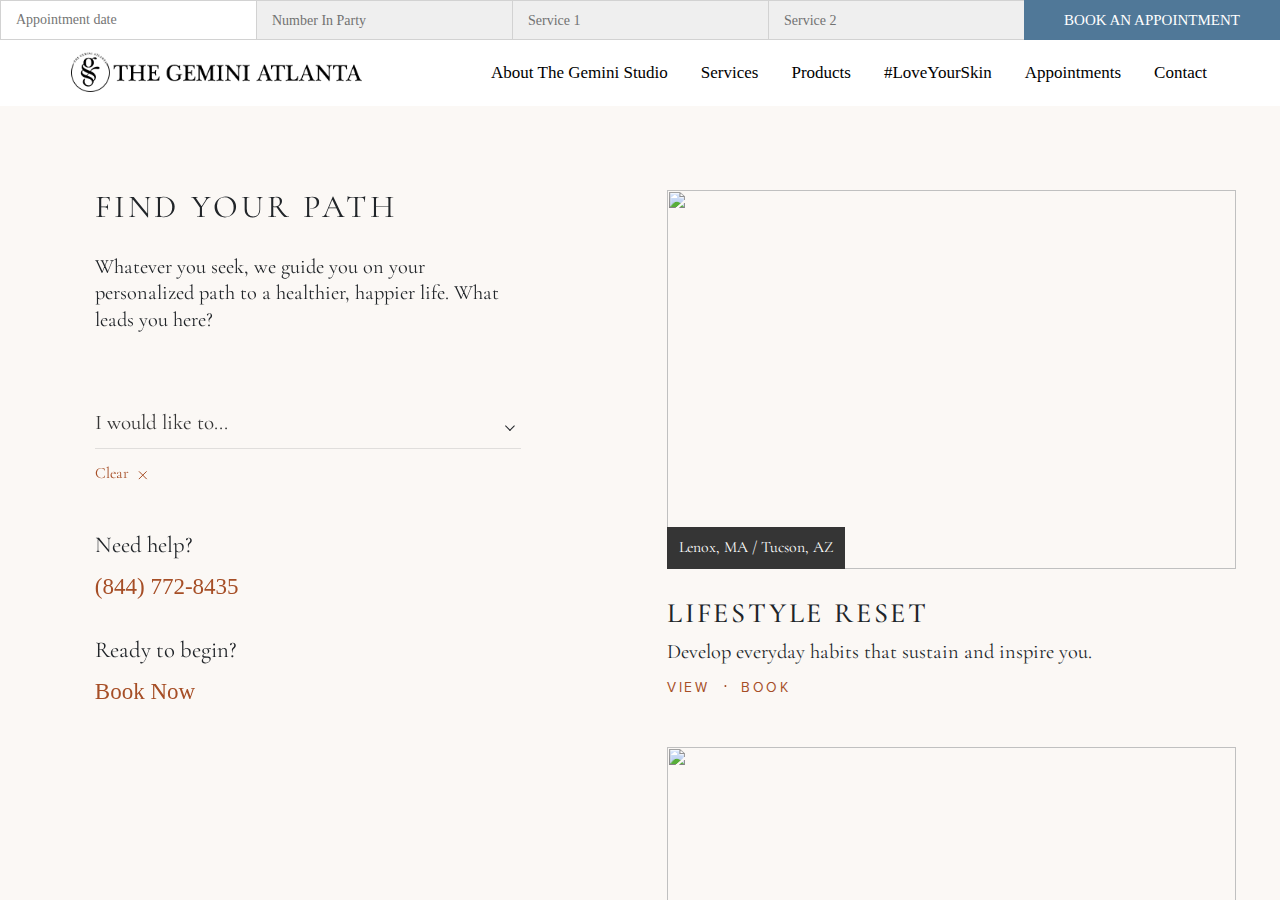
<file: page-three.html>
<!DOCTYPE html>
<html lang="en">
    <head>
        <!-- meta tags -->
        <meta charset="utf-8">
        <meta name="viewport" content="width=device-width, initial-scale=1, shrink-to-fit=no">
      
        <!-- Plugin CSS -->
        <link rel="stylesheet" href="assets/plugin/aos-master/aos.css">
        <link rel="stylesheet" href="assets/plugin/slider/slick.css">
        <link rel="stylesheet" href="assets/plugin/datepicker/datepicker.css">
      
        <!-- CSS links -->
        <link rel="stylesheet" href="css/bootstrap.css">
        <link rel="stylesheet" href="css/style.css">
        <link rel="stylesheet" href="css/media.css">
    <!-- ===============Page one style================ -->
        <link rel="stylesheet" href="./css/page-three.css">
      
        <title>The Gemini Studio</title>
      </head>

<body class="page-three">
  <div class="cursor">
    <div class="cursor-circle"></div>
  </div>
    <!-- ===============Header================ -->
<div class="header">
    <!-- top head start -->
    <section class="top_header d-xl-block d-none" id="toTop">
      <div class="container-fluid">
        <div class="row">
          <div class="col-md-12 m-0 p-0">
            <div class="top_header_wrapper">
              <form action="#" class="">
                <ul class="">
                  <!-- list item start-->
                  <li>
                    <div class="input_wrapper add-icon">
                      <i class="far fa-calendar-alt"></i>
                      <input type="text" placeholder="Appointment date" data-toggle="datepicker">
                    </div>
  
                  </li>
                  <!-- list item end-->
                  <!-- list item start-->
                  <li>
                    <div class="input_wrapper add-icon">
                      <i class="fas fa-users"></i>
                      <select name="party number" id="party_number">
                        <option value="Number In Party">Number In Party</option>
                        <option value="1">1</option>
                        <option value="2">2</option>
                        <option value="3">3</option>
                      </select>
                    </div>
                  </li>
                  <!-- list item end-->
                  <!-- list item start-->
                  <li>
                    <div class="input_wrapper add-icon">
                      <i class="fas fa-gift"></i>
                      <select name="Service 1" id="service_1">
                        <option value="Service 1">Service 1</option>
                        <option value="Signature Facial">Signature Facial</option>
                        <option value="Microdermabracion Facial">Microdermabracion Facial</option>
                        <option value="Dermaplanning Facial">Dermaplanning Facial</option>
                      </select>
                    </div>
                  </li>
                  <!-- list item end-->
                  <!-- list item start-->
                  <li>
                    <div class="input_wrapper add-icon">
                      <i class="fas fa-gift"></i>
                      <select name="Service 2 add-icon" id="service_2">
                        <option value="Service 2">Service 2</option>
                        <option value="Signature Facial">Signature Facial</option>
                        <option value="Microdermabracion Facial">Microdermabracion Facial</option>
                        <option value="Dermaplanning Facial">Dermaplanning Facial</option>
                      </select>
                    </div>
                  </li>
                  <!-- list item end-->
                  <li>
                    <button type="button">BOOK AN APPOINTMENT</button>
                  </li>
                </ul>
              </form>
            </div>
          </div>
        </div>
      </div>
    </section>
    <!-- top head end -->
    <!-- header section start -->
    <header id="toTop">
      <div class="header_container_width">
        <!-- navbar start -->
        <nav class="navbar navbar-expand-xl navbar-light">
          <a class="navbar-brand" href="index.html"><img src="image/logo-regular-new.png" class="img-fluid"
              alt="logo"></a>
  
          <button class="navbar-toggler toggler_custom" type="button" data-toggle="collapse" data-target="#navbarCustom"
            aria-controls="navbarCustom" aria-expanded="false" aria-label="Toggle navigation">
            <span class="navbar-toggler-icon"></span>
          </button>
          <div class="collapse navbar-collapse menu" id="navbarCustom">
            <ul class="navbar-nav ml-auto">
              <!-- mega start -->
              <li class="nav-item dropdown menu_area ">
                <a class="nav-link href=" #" id="mega_one" data-toggle="dropdown" aria-haspopup="true"
                  aria-expanded="false">
                  About The Gemini Studio
                </a>
                <div class="dropdown-menu slide-down mega_area" aria-labelledby="mega_one">
                  <div class="dd-inner">
                    <div class="row">
                      <!-- single item start -->
                      <div class="col-md-6 col-lg-3">
                        <div class="about_wrapper">
                          <h4>About The Studio</h4>
                          <hr>
                          <p>
                            Welcome to The Gemini Atlanta, an exceptional space where beauty and health are held to the
                            highest standard. We specialize in result-oriented, and customized skin care procedures that
                            promote peak epidermal health. Our premium spa service is tailored to meet the specific,
                            personal concerns of our clients. Our goal is to bring you a glowing smile when you see your
                            reflection in the mirror.</p>
                          <a href="#" class="mega_custom_button">EARN ABOUT GEMINI</a>
                        </div>
                      </div>
                      <!-- single item end -->
                      <!-- single item start -->
                      <div class="col-md-6 col-lg-3">
                        <div class="promotion_wrapper">
                          <img src="image/mega1.jpg" class="img-fluid" alt="">
                          <h4><a href="#">Promotions</a></h4>
                          <span> <a href="#">Learn About Our Promotions →</a></span>
                        </div>
                      </div>
                      <!-- single item end -->
                      <!-- single item start -->
                      <div class="col-md-6 col-lg-3">
                        <div class="promotion_wrapper">
                          <img src="image/mega2.jpg" class="img-fluid" alt="">
                          <h4><a href="#">Events</a></h4>
                          <span> <a href="#">Let Us Celebrate With You →</a></span>
                        </div>
                      </div>
                      <!-- single item end -->
                      <!-- single item start -->
                      <div class="col-md-6 col-lg-3">
                        <div class="promotion_wrapper">
                          <img src="image/mega3.jpg" class="img-fluid" alt="">
                          <h4><a href="#">Testimoials</a></h4>
                          <span><a href="#">Read About The Gemini Experience →</a></span>
                        </div>
                      </div>
                      <!-- single item end -->
                    </div>
                  </div>
                </div>
              </li>
              <!-- mega end -->
              <!-- mega start -->
              <li class="nav-item dropdown menu_area ">
                <a class="nav-link" href="#" id="mega_one" data-toggle="dropdown" aria-haspopup="true"
                  aria-expanded="false">
                  Services
                </a>
                <div class="dropdown-menu slide-down mega_area" data-aos="fade-down" aria-labelledby="mega_one">
                  <div class="dd-inner">
                    <div class="row">
                      <!-- single item start -->
                      <div class="col-md-6 col-lg-3">
                        <div class="about_wrapper">
                          <h4>Services</h4>
                          <hr>
                          <p>
                            At the Gemini Atlanta, we have a wealth of exceptional services available for you. It is our
                            mission to provide you the most indulgent, soothing, and revitalizing escape in the safest, most
                            environmentally responsible way while supporting the growth of a vibrant community spirit. Enjoy
                            the Gemini Experience today and see what our magnificent touch can do for you.</p>
                          <a href="#" class="mega_custom_button">OUR SERVICES</a>
                        </div>
                      </div>
                      <!-- single item end -->
                      <!-- single item start -->
                      <div class="col-md-6 col-lg-3">
                        <div class="promotion_wrapper">
                          <img src="image/mega_service1.jpg" class="img-fluid" alt="">
                          <h4><a href="#">Our Experience</a></h4>
                          <span><a href="#">Portfolio →</a></span>
                        </div>
                      </div>
                      <!-- single item end -->
                      <!-- single item start -->
                      <div class="col-md-6 col-lg-3">
                        <div class="promotion_wrapper">
                          <img src="image/mega_service2.jpg" class="img-fluid" alt="">
                          <h4><a href="#">Treatments</a></h4>
                          <span>
                            <a href="#">Get Your Body Right →</a>
                          </span>
                        </div>
                      </div>
                      <!-- single item end -->
                      <!-- single item start -->
                      <div class="col-md-6 col-lg-3">
                        <div class="promotion_wrapper">
                          <img src="image/mega_service3.jpg" class="img-fluid" alt="">
                          <h4><a href="#">Our Process</a></h4>
                          <span><a href="#">The Gemini Atlanta Experience →</a></span>
                        </div>
                      </div>
                      <!-- single item end -->
                    </div>
                  </div>
                </div>
              </li>
              <!-- mega end -->
              <li class="nav-item">
                <a class="nav-link" href="#">Products</a>
              </li>
              <li class="nav-item">
                <a class="nav-link" href="#">#LoveYourSkin</a>
              </li>
              <li class="nav-item dropdown">
                <a class="nav-link" href="#" id="navbarDropdown" role="button" data-toggle="dropdown" aria-haspopup="true"
                  aria-expanded="false">
                  Appointments
                </a>
                <div class="dropdown-menu dropdown-menu-end slide-down mega_area_2" aria-labelledby="navbarDropdown">
                  <div class="dd-inner">
                    <a class="dropdown-item" href="#">Schedule Soiree</a>
                    <a class="dropdown-item" href="#">Book Now</a>
                  </div>
                </div>
              </li>
              <li class="nav-item">
                <a class="nav-link" href="#contact">Contact</a>
              </li>
            </ul>
            <!-- ======= Site-Header-Top-bar ========= -->
            <div class="top_header d-xl-none d-block mt-3">
              <div class="mx-2">
                <div class="row">
                  <div class="col-12 m-0 p-0">
                    <div class="top_header_wrapper top_thader_mobile_wrap">
                      <form action="#">
                        <ul>
                          <li class="top-mobile-li">
                            <div class="input_wrapper add-icon">
                              <i class="far fa-calendar-alt"></i>
                              <input type="text" placeholder="Appointment date" data-toggle="datepicker">
                            </div>
                          </li>
                        </ul>
                      </form>
                    </div>
                  </div>
                  <div class="col-12 m-0 p-0">
                    <div class="top_header_wrapper top_thader_mobile_wrap">
                      <form action="#">
                        <ul>
                          <li class="top-mobile-li">
                            <div class="input_wrapper add-icon">
                              <i class="fas fa-users"></i>
                              <select name="party number" id="party_number">
                                <option value="Number In Party">Number In Party</option>
                                <option value="1">1</option>
                                <option value="2">2</option>
                                <option value="3">3</option>
                              </select>
                            </div>
                          </li>
                        </ul>
                      </form>
                    </div>
                  </div>
                  <div class="col-6 m-0 p-0">
                    <div class="top_header_wrapper top_thader_mobile_wrap">
                      <form action="#">
                        <ul>
                          <li class="top-mobile-li">
                            <div class="input_wrapper add-icon">
                              <i class="fas fa-gift"></i>
                              <select name="Service 1" id="service_1">
                                <option value="Service 1">Service 1</option>
                                <option value="Signature Facial">Signature Facial</option>
                                <option value="Microdermabracion Facial">Microdermabracion Facial</option>
                                <option value="Dermaplanning Facial">Dermaplanning Facial</option>
                              </select>
                            </div>
                          </li>
                        </ul>
                      </form>
                    </div>
                  </div>
                  <div class="col-6 m-0 p-0">
                    <div class="top_header_wrapper top_thader_mobile_wrap">
                      <form action="#" class="">
                        <ul class="">
                          <li class="top-mobile-li">
                            <div class="input_wrapper add-icon">
                              <i class="fas fa-gift"></i>
                              <select name="Service 2 add-icon" id="service_2">
                                <option value="Service 2">Service 2</option>
                                <option value="Signature Facial">Signature Facial</option>
                                <option value="Microdermabracion Facial">Microdermabracion Facial</option>
                                <option value="Dermaplanning Facial">Dermaplanning Facial</option>
                              </select>
                            </div>
                          </li>
                        </ul>
                      </form>
                    </div>
                  </div>
                  <div class="col-12 m-0 p-0">
                    <div class="top_header_wrapper top_thader_mobile_wrap">
                      <form action="#" class="">
                        <ul class="">
                          <li class="top-mobile-li">
                            <button type="button">BOOK AN APPOINTMENT</button>
                          </li>
                        </ul>
                      </form>
                    </div>
                  </div>
                </div>
              </div>
            </div>
          </div>
        </nav>
        <!-- navbar end -->
      </div>
    </header>
</div>
  <!-- header section end -->
    <!-- ====xxx===========Header=============xxx=== -->

    <div class="book-find-path-modal" id="bfpm">
      <div class="bfpm-scrollable">
         <div class="book-find-path-inner-finding">
            <div class="bfpm-inner">
               <div class="sec-content-container bfpm-wrapper">

                <div  class="bfpm-sidebar">
                  <div  class="bfpm-page-title-container">
                     <h1  class="bfpm-page-title" >Find Your Path</h1>
                  </div>
                  <p class="bfpm-introduction" >Whatever you seek, we guide you on your personalized path to a healthier, happier life. What leads you here?</p>
                  <div  class="bfpm-controls">
                     <div class="bfpm-input-half" name="intents" >
                        <label>
                           <div class="bfpm-label-text">I would like to...</div>
                        </label>
                        <div dir="auto" class="bfpm-select-unsearchable">
                           <div id="vs1__combobox"class="vs-dropdown-toggle">
                              <div class="vs-selected-options"> 
                                <input readonly="readonly" aria-autocomplete="list" aria-labelledby="vs1__combobox" aria-controls="vs1__listbox" type="search" autocomplete="off" class="vs-search">
                              </div>
                              <div class="vs-actions">
                                 <button type="button" title="Clear Selected" aria-label="Clear Selected" class="vs__clear" style="display: none;">
                                    <svg xmlns="http://www.w3.org/2000/svg" width="10" height="10">
                                       <path d="M6.895455 5l2.842897-2.842898c.348864-.348863.348864-.914488 0-1.263636L9.106534.261648c-.348864-.348864-.914489-.348864-1.263636 0L5 3.104545 2.157102.261648c-.348863-.348864-.914488-.348864-1.263636 0L.261648.893466c-.348864.348864-.348864.914489 0 1.263636L3.104545 5 .261648 7.842898c-.348864.348863-.348864.914488 0 1.263636l.631818.631818c.348864.348864.914773.348864 1.263636 0L5 6.895455l2.842898 2.842897c.348863.348864.914772.348864 1.263636 0l.631818-.631818c.348864-.348864.348864-.914489 0-1.263636L6.895455 5z"></path>
                                    </svg>
                                 </button>
                                 <svg xmlns="http://www.w3.org/2000/svg" viewBox="0 0 10 10" fill="none" role="presentation" class="caret-icon vs__open-indicator">
                                    <rect xmlns="http://www.w3.org/2000/svg" width="7" height="1" transform="matrix(0.707107 0.707106 -0.707107 0.707106 0.708008 4.24219)" fill="currentColor"></rect>
                                    <rect xmlns="http://www.w3.org/2000/svg" width="7" height="1" transform="matrix(-0.707107 0.707106 -0.707107 -0.707106 9.90039 4.94922)" fill="currentColor"></rect>
                                 </svg>
                              </div>
                           </div>
                           <ul id="vs1__listbox" role="listbox" style="display: none; visibility: hidden;"></ul>
                        </div>
                        <button class="bfpm-select-clear disabled">
                           Clear
                           <svg xmlns="http://www.w3.org/2000/svg" viewBox="0 0 10 9" fill="none">
                              <path xmlns="http://www.w3.org/2000/svg" d="M0.94244 0.834564L8.72061 8.61274M0.832031 8.61021L8.61021 0.832031" stroke="currentColor"></path>
                           </svg>
                        </button>
                     </div>
                  </div>
                  <div  class="bfpm-booking-help-sidebar">
                     <div  class="bfpm-help-block">
                        <p class="bfpm-paragraph" >Need help?</p>
                        <span class="bfpm-help-link-container" >
                          <a href="tel:+1-844-772-8435" class="bfpm-help-link" data-original-href="tel:8444179315" data-original-text="Call 844-417-9315  (opens in new window) ">(844) 772-8435</a>
                        </span>
                     </div>
                     <div class="bfpm-book-block">
                        <p class="bfpm-paragraph" >Ready to begin?</p>
                        <span class="bfpm-help-link-container" >
                           <a href="/integrative-wellness-approach/?bookFind=booking" class="bfpm-help-link">
                              Book Now
                           </a>
                        </span>
                     </div>
                  </div>
               </div>

               <div class="bfpm-active-step">
                  <div class="bfpm-pathways-list">
                    <div class="pathways-list-item">
                      <a href="/stay/lifestyle-reset/" class="pathways-list-item-img">
                         <div  class="pathways-list-item-img-container" style="padding-top: 66.6667%;">
                            <img sizes="628px" srcset="https://assets.canyonranch.com/system/uploads/fae/image/asset/2231/xl_LifestyleReset_Tile.jpg">
                         </div>
                         <div class="overlay">Lenox, MA / Tucson, AZ</div>
                      </a>
                      <div class="pathways-list-item-copy">
                         <h2 class="pathways-list-item-title">Lifestyle Reset</h2>
                         <p class="pathways-list-item-description">Develop everyday habits that sustain and inspire you.</p>
                         <div class="pathways-list-item-actions">
                            <span class="pathways-list-item-link-wrap view">
                               <a href="/stay/lifestyle-reset/" class="pathways-list-item-link">
                                  View 
                               </a>
                            </span>
                            <div class="separator">·</div>
                            <span class="pathways-list-item-link-wrap book">
                               <a href="/integrative-wellness-approach/?bookFind=booking&amp;pathway=lifestyle-reset&amp;location=null" class="pathways-list-item-link">
                                  Book 
                               </a>
                            </span>
                         </div>
                      </div>
                   </div>
                   <div class="pathways-list-item">
                    <a href="/stay/lifestyle-reset/" class="pathways-list-item-img">
                       <div  class="pathways-list-item-img-container" style="padding-top: 66.6667%;">
                          <img sizes="628px" srcset="https://assets.canyonranch.com/system/uploads/fae/image/asset/2941/xl_OptimalHealth_Tile.jpg">
                       </div>
                       <div class="overlay">Tucson, AZ / Lenox, MA</div>
                    </a>
                    <div class="pathways-list-item-copy">
                       <h2 class="pathways-list-item-title">Optimal Health Exploration</h2>
                       <p class="pathways-list-item-description">Integrative experts guide your peak health and performance.</p>
                       <div class="pathways-list-item-actions">
                          <span class="pathways-list-item-link-wrap view">
                             <a href="/stay/lifestyle-reset/" class="pathways-list-item-link">
                                View 
                             </a>
                          </span>
                          <div class="separator">·</div>
                          <span class="pathways-list-item-link-wrap book">
                             <a href="/integrative-wellness-approach/?bookFind=booking&amp;pathway=lifestyle-reset&amp;location=null" class="pathways-list-item-link">
                                Book 
                             </a>
                          </span>
                       </div>
                    </div>
                    </div>
                    <div class="pathways-list-item">
                      <a href="/stay/lifestyle-reset/" class="pathways-list-item-img">
                        <div  class="pathways-list-item-img-container" style="padding-top: 66.6667%;">
                            <img sizes="628px" srcset="https://assets.canyonranch.com/system/uploads/fae/image/asset/8333/xl_FocusWeeks_Tile.jpg">
                        </div>
                      </a>
                      <div class="pathways-list-item-copy">
                        <h2 class="pathways-list-item-title">The Life Enhancement Center®</h2>
                        <p class="pathways-list-item-description">Develop everyday habits that sustain and inspire you.</p>
                        <div class="pathways-list-item-actions">
                            <span class="pathways-list-item-link-wrap view">
                              <a href="/stay/lifestyle-reset/" class="pathways-list-item-link">
                                  View 
                              </a>
                            </span>
                        </div>
                      </div>
                    </div>
                    <div class="pathways-list-item">
                      <a href="/stay/lifestyle-reset/" class="pathways-list-item-img">
                        <div  class="pathways-list-item-img-container" style="padding-top: 66.6667%;">
                            <img sizes="628px" srcset="https://assets.canyonranch.com/system/uploads/fae/image/asset/2960/xl_LiveYourHealthyWeight_Tile.jpg">
                        </div>
                        <div class="overlay">Lenox, MA / Tucson, AZ</div>
                      </a>
                      <div class="pathways-list-item-copy">
                        <h2 class="pathways-list-item-title">Live Your Healthy Weight</h2>
                        <p class="pathways-list-item-description">A personalized, expert-led approach to weight management.</p>
                        <div class="pathways-list-item-actions">
                            <span class="pathways-list-item-link-wrap view">
                              <a href="/stay/lifestyle-reset/" class="pathways-list-item-link">
                                  View 
                              </a>
                            </span>
                            <div class="separator">·</div>
                            <span class="pathways-list-item-link-wrap book">
                              <a href="/integrative-wellness-approach/?bookFind=booking&amp;pathway=lifestyle-reset&amp;location=null" class="pathways-list-item-link">
                                  Book 
                              </a>
                            </span>
                        </div>
                      </div>
                    </div>
                    <div class="pathways-list-item">
                      <a href="/stay/lifestyle-reset/" class="pathways-list-item-img">
                        <div  class="pathways-list-item-img-container" style="padding-top: 66.6667%;">
                            <img sizes="628px" srcset="https://assets.canyonranch.com/system/uploads/fae/image/asset/3003/xl_PersonalDiscovery_Tile.jpg">
                        </div>
                        <div class="overlay">Lenox, MA / Tucson, AZ / Woodside, CA</div>
                      </a>
                      <div class="pathways-list-item-copy">
                        <h2 class="pathways-list-item-title">Personal Discovery</h2>
                        <p class="pathways-list-item-description">Shape your journey with a program planned for you, by you.</p>
                        <div class="pathways-list-item-actions">
                            <span class="pathways-list-item-link-wrap view">
                              <a href="/stay/lifestyle-reset/" class="pathways-list-item-link">
                                  View 
                              </a>
                            </span>
                            <div class="separator">·</div>
                            <span class="pathways-list-item-link-wrap book">
                              <a href="/integrative-wellness-approach/?bookFind=booking&amp;pathway=lifestyle-reset&amp;location=null" class="pathways-list-item-link">
                                  Book 
                              </a>
                            </span>
                        </div>
                      </div>
                    </div>
                    <div class="pathways-list-item">
                      <a href="/stay/lifestyle-reset/" class="pathways-list-item-img">
                        <div  class="pathways-list-item-img-container" style="padding-top: 66.6667%;">
                            <img sizes="628px" srcset="https://assets.canyonranch.com/system/uploads/fae/image/asset/3010/xl_JustBeHerePath_Tile.jpg">
                        </div>
                        <div class="overlay">Lenox, MA / Tucson, AZ / Woodside, CA</div>
                      </a>
                      <div class="pathways-list-item-copy">
                        <h2 class="pathways-list-item-title">Just Be Here</h2>
                        <p class="pathways-list-item-description">Go with your own flow with a spontaneous, self-guided stay.</p>
                        <div class="pathways-list-item-actions">
                            <span class="pathways-list-item-link-wrap view">
                              <a href="/stay/lifestyle-reset/" class="pathways-list-item-link">
                                  View 
                              </a>
                            </span>
                            <div class="separator">·</div>
                            <span class="pathways-list-item-link-wrap book">
                              <a href="/integrative-wellness-approach/?bookFind=booking&amp;pathway=lifestyle-reset&amp;location=null" class="pathways-list-item-link">
                                  Book 
                              </a>
                            </span>
                        </div>
                      </div>
                    </div>
                    <div class="pathways-list-item">
                      <a href="/stay/lifestyle-reset/" class="pathways-list-item-img">
                         <div  class="pathways-list-item-img-container" style="padding-top: 66.6667%;">
                            <img sizes="628px" srcset="https://assets.canyonranch.com/system/uploads/fae/image/asset/2991/xl_OutdoorEscape_Tile.jpg">
                         </div>
                         <div class="overlay">Tucson, AZ / Lenox, MA</div>
                      </a>
                      <div class="pathways-list-item-copy">
                         <h2 class="pathways-list-item-title">Lifestyle Reset</h2>
                         <p class="pathways-list-item-description">Tap into nature’s inspiring beauty and restorative power.</p>
                         <div class="pathways-list-item-actions">
                            <span class="pathways-list-item-link-wrap view">
                               <a href="/stay/lifestyle-reset/" class="pathways-list-item-link">
                                  View 
                               </a>
                            </span>
                            <div class="separator">·</div>
                            <span class="pathways-list-item-link-wrap book">
                               <a href="/integrative-wellness-approach/?bookFind=booking&amp;pathway=lifestyle-reset&amp;location=null" class="pathways-list-item-link">
                                  Book 
                               </a>
                            </span>
                         </div>
                      </div>
                   </div>
                   <div class="pathways-list-item">
                    <a href="/stay/lifestyle-reset/" class="pathways-list-item-img">
                       <div  class="pathways-list-item-img-container" style="padding-top: 66.6667%;">
                          <img sizes="628px" srcset="https://assets.canyonranch.com/system/uploads/fae/image/asset/2984/xl_TransitionPurposefully_Tile.jpg">
                       </div>
                       <div class="overlay">Lenox, MA / Tucson, AZ</div>
                    </a>
                    <div class="pathways-list-item-copy">
                       <h2 class="pathways-list-item-title">Transition Purposefully</h2>
                       <p class="pathways-list-item-description">Launch into your future with new perspective from change.</p>
                       <div class="pathways-list-item-actions">
                          <span class="pathways-list-item-link-wrap view">
                             <a href="/stay/lifestyle-reset/" class="pathways-list-item-link">
                                View 
                             </a>
                          </span>
                          <div class="separator">·</div>
                          <span class="pathways-list-item-link-wrap book">
                             <a href="/integrative-wellness-approach/?bookFind=booking&amp;pathway=lifestyle-reset&amp;location=null" class="pathways-list-item-link">
                                Book 
                             </a>
                          </span>
                       </div>
                    </div>
                    </div>
                    <div class="pathways-list-item">
                      <a href="/stay/lifestyle-reset/" class="pathways-list-item-img">
                        <div  class="pathways-list-item-img-container" style="padding-top: 66.6667%;">
                            <img sizes="628px" srcset="https://assets.canyonranch.com/system/uploads/fae/image/asset/2977/xl_ReconnectWithJoy_Tile.jpg">
                        </div>
                        <div class="overlay">Tucson, AZ / Lenox, MA</div>
                      </a>
                      <div class="pathways-list-item-copy">
                        <h2 class="pathways-list-item-title">Reconnect with Joy</h2>
                        <p class="pathways-list-item-description">Strengthen resilience and leave burnout or loss behind.</p>
                        <div class="pathways-list-item-actions">
                            <span class="pathways-list-item-link-wrap view">
                              <a href="/stay/lifestyle-reset/" class="pathways-list-item-link">
                                  View 
                              </a>
                            </span>
                            <div class="separator">·</div>
                            <span class="pathways-list-item-link-wrap book">
                              <a href="/integrative-wellness-approach/?bookFind=booking&amp;pathway=lifestyle-reset&amp;location=null" class="pathways-list-item-link">
                                  Book 
                              </a>
                            </span>
                        </div>
                      </div>
                    </div>
                    <div class="pathways-list-item">
                      <a href="/stay/lifestyle-reset/" class="pathways-list-item-img">
                        <div  class="pathways-list-item-img-container" style="padding-top: 66.6667%;">
                            <img sizes="628px" srcset="https://assets.canyonranch.com/system/uploads/fae/image/asset/5871/xl_Tucson_DayPass.jpg">
                        </div>
                      </a>
                      <div class="pathways-list-item-copy">
                        <h2 class="pathways-list-item-title">Tucson Day Pass</h2>
                        <div class="pathways-list-item-actions">
                            <span class="pathways-list-item-link-wrap view">
                              <a href="/stay/lifestyle-reset/" class="pathways-list-item-link">
                                  View 
                              </a>
                            </span>
                        </div>
                      </div>
                    </div>
                    <div class="pathways-list-item">
                      <a href="/stay/lifestyle-reset/" class="pathways-list-item-img">
                        <div  class="pathways-list-item-img-container" style="padding-top: 66.6667%;">
                            <img sizes="628px" srcset="https://assets.canyonranch.com/system/uploads/fae/image/asset/5941/xl_LasVegas_Tile.jpg">
                        </div>
                      </a>
                      <div class="pathways-list-item-copy">
                        <h2 class="pathways-list-item-title">Las Vegas Spa Day</h2>
                        <div class="pathways-list-item-actions">
                            <span class="pathways-list-item-link-wrap view">
                              <a href="/stay/lifestyle-reset/" class="pathways-list-item-link">
                                  View 
                              </a>
                            </span>
                        </div>
                      </div>
                    </div>
               

                  </div>

                </div>

              </div>
            </div>
         </div>
      </div>
    </div>



        <!-- ===============Jquery================ -->
  <!-- jQuery first, then Popper.js, then Bootstrap JS -->
  <script src="js/jquery-3.5.1.min.js"></script>
  <script src="js/bootstrap.min.js"></script>

  <!-- Plugin -->
  <script src="assets/plugin/aos-master/aos.js"></script>
  <script src="assets/plugin/slider/slick.min.js"></script>
  <script src="assets/plugin/datepicker/datepicker.js"></script>
  <script src="js/script.js"></script>
  <!-- Jquery Initialization -->
  <script src="./js/page-three.js"></script>

</body>

</html>
</file>
<file: assets/plugin/datepicker/datepicker.css>
/*!
 * Datepicker v1.0.10
 * https://fengyuanchen.github.io/datepicker
 *
 * Copyright 2014-present Chen Fengyuan
 * Released under the MIT license
 *
 * Date: 2020-09-29T14:46:09.037Z
 */

.datepicker-container {
  background-color: #fff;
  direction: ltr;
  font-size: 12px;
  left: 0;
  line-height: 30px;
  position: fixed;
  -webkit-tap-highlight-color: transparent;
  top: 0;
  -ms-touch-action: none;
  touch-action: none;
  -webkit-touch-callout: none;
  -webkit-user-select: none;
  -moz-user-select: none;
  -ms-user-select: none;
  user-select: none;
  width: 250px;
  z-index: -1;
}

.datepicker-container::before,
.datepicker-container::after {
  border: 5px solid transparent;
  content: " ";
  display: block;
  height: 0;
  position: absolute;
  width: 0;
}

.datepicker-dropdown {
  border: 1px solid #ccc;
  /* -webkit-box-shadow: 0 3px 6px #ccc; */
  box-shadow: 0 3px 6px #ccc;
  -webkit-box-sizing: content-box;
  box-sizing: content-box;
  position: absolute;
  z-index: 1;
}

.datepicker-inline {
  position: static;
}

.datepicker-top-left,
.datepicker-top-right {
  border-top-color: #39f;
  margin-left: 20px;
}

.datepicker-top-left::before,
.datepicker-top-left::after,
.datepicker-top-right::before,
.datepicker-top-right::after {
  border-top: 0;
  left: 10px;
  top: -5px;
}

.datepicker-top-left::before,
.datepicker-top-right::before {
  border-bottom-color: #39f;
}

.datepicker-top-left::after,
.datepicker-top-right::after {
  border-bottom-color: #fff;
  top: -4px;
}

.datepicker-bottom-left,
.datepicker-bottom-right {
  border-bottom-color: #39f;
}

.datepicker-bottom-left::before,
.datepicker-bottom-left::after,
.datepicker-bottom-right::before,
.datepicker-bottom-right::after {
  border-bottom: 0;
  bottom: -5px;
  left: 10px;
}

.datepicker-bottom-left::before,
.datepicker-bottom-right::before {
  border-top-color: #39f;
}

.datepicker-bottom-left::after,
.datepicker-bottom-right::after {
  border-top-color: #fff;
  bottom: -4px;
}

.datepicker-top-right::before,
.datepicker-top-right::after,
.datepicker-bottom-right::before,
.datepicker-bottom-right::after {
  left: auto;
  right: 10px;
}

.datepicker-panel > ul {
  margin: 0;
  padding: 0;
  width: 102%;
}

.datepicker-panel > ul::before,
.datepicker-panel > ul::after {
  content: " ";
  display: table;
}

.datepicker-panel > ul::after {
  clear: both;
}

.datepicker-panel > ul > li {
  background-color: #fff;
  cursor: pointer;
  float: left;
  height: 30px;
  list-style: none;
  margin: 0;
  padding: 0;
  text-align: center;
  width: 30px;
}

.datepicker-panel > ul > li:hover {
  background-color: rgb(229, 242, 255);
}

.datepicker-panel > ul > li.muted,
.datepicker-panel > ul > li.muted:hover {
  color: #999;
}

.datepicker-panel > ul > li.highlighted {
  background-color: rgb(229, 242, 255);
}

.datepicker-panel > ul > li.highlighted:hover {
  background-color: rgb(204, 229, 255);
}

.datepicker-panel > ul > li.picked,
.datepicker-panel > ul > li.picked:hover {
  color: #39f;
}

.datepicker-panel > ul > li.disabled,
.datepicker-panel > ul > li.disabled:hover {
  background-color: #fff;
  color: #ccc;
  cursor: default;
}

.datepicker-panel > ul > li.disabled.highlighted,
.datepicker-panel > ul > li.disabled:hover.highlighted {
  background-color: rgb(229, 242, 255);
}

.datepicker-panel > ul > li[data-view="years prev"],
.datepicker-panel > ul > li[data-view="year prev"],
.datepicker-panel > ul > li[data-view="month prev"],
.datepicker-panel > ul > li[data-view="years next"],
.datepicker-panel > ul > li[data-view="year next"],
.datepicker-panel > ul > li[data-view="month next"],
.datepicker-panel > ul > li[data-view="next"] {
  font-size: 18px;
}

.datepicker-panel > ul > li[data-view="years current"],
.datepicker-panel > ul > li[data-view="year current"],
.datepicker-panel > ul > li[data-view="month current"] {
  width: 150px;
}

.datepicker-panel > ul[data-view="years"] > li,
.datepicker-panel > ul[data-view="months"] > li {
  height: 52.5px;
  line-height: 52.5px;
  width: 52.5px;
}

.datepicker-panel > ul[data-view="week"] > li,
.datepicker-panel > ul[data-view="week"] > li:hover {
  background-color: #fff;
  cursor: default;
}

.datepicker-hide {
  display: none;
}
</file>
<file: css/media.css>
/*Extra small devices (portrait phones, less than 576px)*/
@media (max-width: 575.98px) {
  .nav-item {
    border-bottom: 1px solid #d2d2d2;
  }
  .nav-item:last-child {
    border-bottom: none;
  }
  .navbar-brand img {
    width: 150px;
  }
  .about_wrapper {
    margin-top: 0px;
  }
  .experience,
  .promotion,
  .service_touch,
  .event,
  .treatment,
  .feature {
    padding: 70px 0;
  }
  /*slider start*/
  .slider_content {
    padding: 100px 0 150px;
  }

  .slider_content h1 {
    font-size: 35px;
  }

  .full_video_wrapper .video_content {
    padding: 100px 0 150px;
  }

  .full_video_wrapper .video_content h1 {
    font-size: 35px;
  }

  /*slider end*/

  /*experience section start*/
  .experience {
    padding: 70px 0;
  }

  .experience_content {
    margin-top: 0;
  }
  .experience_image {
    padding: 200px 0px;
  }
  .experience_content h2 {
    font-size: 30px;
  }

  .footer_top {
    padding: 62px 0;
  }

  /*experience section end*/

  /*promotion start*/
  .promotion {
    padding: 70px 0;
  }

  /*promotion end*/

  /*service touch start*/
  .service_touch {
    padding: 70px 0;
  }

  .service_content h3 {
    font-size: 25px;
  }

  .service_content p {
    font-size: 15px;
  }

  /*service touch end*/

  /*tag start*/
  .tagline_content {
    padding: 66px 0;
  }

  .tagline_content h1 {
    font-size: 23px;
  }

  /*tag end*/
  /*event start*/
  .event {
    padding: 70px 0;
  }
  .event-content {
    right: 0;
    margin-top: 0;
  }
  /*event end*/

  /*treatment start*/
  .treatment {
    padding: 70px 0;
  }

  /*treatment start*/

  /*feature start*/
  .feature {
    padding: 70px 0;
  }

  .feature_wrapper {
    margin-bottom: 30px;
  }

  /*feature end*/

  /*contact start*/
  .contact_image {
    padding: 100px 0;
  }

  .contact_form {
    margin-left: 0;
    margin-right: 0;
    margin-top: 41px;
  }

  .contact_form h2 {
    font-size: 23px;
  }

  /*contact end*/

  /*tag2 start*/
  .tagline2_wrapper {
    padding: 80px 0;
  }

  .tagline2_wrapper h2 {
    font-size: 25px;
    padding: 0 34px;
  }

  /*tag2 end*/

  /*top footer start*/
  .footer_top {
    padding: 20px 0;
    margin-top: 30px;
  }

  .social_share {
    padding-left: 0px;
  }

  .logo_part img {
    width: 100%;
    margin-top: 30px;
    margin-left: 63px;
  }

  /*top footer end*/

  /*main footer*/
  footer {
    padding: 54px 0 0;
  }

  .footer_item {
    margin-bottom: 40px;
  }

  .right_side p {
    text-align: left;
    margin-top: 10px;
  }

  .margin_top_custom {
    margin-top: 0px;
  }

  /* ====== Update-query ====== */
  .experience_image img {
    height: 40vh;
    width: 100%;
  }

  .experience_content p {
    padding: 0px 0px;
    text-align: center;
    font-size: 16px;
  }

  .service_image {
    padding: 100px 0px;
  }

  .service_image2 {
    padding: 100px 0;
  }

  .service_content p {
    padding: 0px 0px;
  }

  /* .slider-for {
    padding: 30px 30px;
    left: 0px;
    margin-top: 0;
    width: auto;
  } */

  .event-slider-arrow {
    bottom: -10px;
  }

  .treatment_wrapper {
    border-bottom: none;
  }

  .promotion_text_box {
    padding: 50px 15px;
  }

  .subscribe_input {
    width: 100%;
    display: block;
  }
  .subscribe_btn {
    width: 100%;
    padding: 16px 18px;
    width: 100%;
    display: block;
    margin-top: 60px;
  }
}

/*Small devices (landscape phones, 576px and up)*/
@media (min-width: 576px) and (max-width: 767.98px) {
  .experience,
  .promotion,
  .service_touch,
  .event,
  .treatment,
  .feature {
    padding: 70px 0;
  }
  .nav-item {
    border-bottom: 1px solid #d2d2d2;
  }
  .nav-item:last-child {
    border-bottom: none;
  }
  .about_wrapper {
    margin-top: 0px;
  }
  .treatment_wrapper {
    border: none;
  }

  .tagline2_wrapper {
    margin-bottom: -30px;
  }

  /*slider start*/
  .slider_content {
    padding: 100px 0 150px;
  }

  .slider_content h1 {
    font-size: 50px;
  }

  .full_video_wrapper .video_content {
    padding: 100px 0 150px;
  }

  .full_video_wrapper .video_content h1 {
    font-size: 50px;
  }

  /*slider end*/

  /*experience section start*/
  .experience_content {
    margin-top: 0;
  }
  .experience_image {
    padding: 130px 0px;
  }
  .experience_content h2 {
    font-size: 25px;
  }

  .margin_top_custom {
    margin-top: 0px;
  }

  .promotion_text_box {
    padding: 10px 20px;
  }

  /*experience section end*/

  /*service touch start*/
  .service_content h3 {
    font-size: 25px;
  }

  .service_content p {
    font-size: 15px;
  }
  /* .slider-for {
    padding: 30px 30px;
    left: 0px;
    margin-top: 0;
    width: auto;
  } */
  /*service touch end*/

  /*tag start*/
  .tagline_content {
    padding: 66px 0;
  }

  .tagline_content h1 {
    font-size: 39px;
  }
  .event-content {
    right: 0;
    margin-top: 0;
  }
  /*tag end*/
  /*event start*/

  /*event end*/

  /*feature start*/
  .feature_wrapper {
    margin-bottom: 30px;
  }

  /*feature end*/

  /*contact start*/
  .contact_form {
    margin-left: 0;
    margin-right: 0;
    margin-top: 41px;
  }

  /*contact end*/

  /*tag2 start*/
  .tagline2_wrapper {
    padding: 80px 0;
  }

  .tagline2_wrapper h2 {
    font-size: 25px;
    padding: 0 34px;
  }

  /*tag2 end*/

  /*top footer start*/
  .footer_top {
    padding: 62px 0;
  }

  .logo_part img {
    width: 100%;
    margin-top: 13px;
  }

  /*top footer end*/

  /*main footer start*/
  footer {
    padding: 54px 0 0;
  }

  .footer_item {
    margin-bottom: 40px;
  }

  /*main footer end*/

  /* ====== Update - Media ===== */
  .experience_image img {
    height: 70vh;
    width: 100%;
  }

  .experience_content p {
    padding: 0px 0px;
  }
  .service_content p {
    padding: 0px 0px;
  }

  .service_image,
  .service_image2 {
    padding: 130px 0px;
    left: 0px;
    margin-top: 0;
  }

  .event-slider-arrow {
    bottom: -10px;
  }

  .service_content {
    text-align: center;
    padding: 30px 10px;
  }

  .subscribe_input {
    width: 100%;
    display: block;
  }
  .subscribe_btn {
    width: 100%;
    padding: 16px 18px;
    width: 100%;
    display: block;
    margin-top: 60px;
  }
}

/*Medium devices (tablets, 768px and up)*/
@media (min-width: 768px) and (max-width: 991.98px) {
  /*slider start*/
  .slider_content {
    padding: 100px 0 150px;
  }

  .slider_content h1 {
    font-size: 50px;
  }

  .full_video_wrapper .video_content {
    padding: 100px 0 150px;
  }

  .full_video_wrapper .video_content h1 {
    font-size: 50px;
  }
  .margin_top_custom {
    margin-top: 70px;
  }
  /*slider end*/

  /*experience section start*/
  .experience_content {
    margin-top: 0;
  }
  .experience {
    padding: 40px 0;
  }

  /*experience section end*/

  /*service touch start*/
  .service_content h3 {
    font-size: 25px;
  }

  .service_content p {
    font-size: 15px;
  }

  /*service touch end*/

  /*tag start*/
  .tagline_content {
    padding: 66px 0;
  }

  .tagline_content h1 {
    font-size: 39px;
  }

  .event-content {
    margin-top: 18px;
  }
  /*tag end*/

  /* =============== Update-Query ================ */
  .slider-active .slick-dots {
    bottom: -150px;
  }

  .experience_image {
    padding: 100px 0px;
  }

  .experience_content p {
    padding: 0px 10px;
  }

  .experience_content p {
    padding: 0px 150px;
    text-align: center;
  }

  /* --- Promotio-section --- */
  /* ---- Promotions-section ---- */
  .pc_slide_item {
    transform: translateX(-100%);
    box-sizing: border-box;
    padding: 20px 30px;
  }

  .promotion_btn {
    padding: 10px 20px;
    bottom: 30px;
    font-size: 12px;
    letter-spacing: 1px;
  }

  .pc_bottom_item {
    padding: 10px;
    width: 60%;
  }

  .promotion_text_box {
    padding: 10px 30px;
  }

  .promotion_text_box h4 {
    font-size: 18px;
    text-align: left;
  }

  /* ----- Service-sectin ---- */
  .service_content p {
    padding: 0 !important;
  }

  .service_image2,
  .service_image {
    padding: 160px 0;
  }

  /* ---- event slider----- */
  .slider-for {
    padding: 20px 30px;
  }

  .event-slider-arrow {
    bottom: 10px;
    right: 20px;
  }

  .treatment_content {
    margin-top: 11px;
  }

  .footer_item {
    margin-top: 20px;
  }

  .subscribe_input {
    width: 77%;
  }

  .subscribe_input {
    width: 100%;
    display: block;
  }
  .subscribe_btn {
    width: 100%;
    display: block;
    margin-top: 60px;
  }
  .footer-copyright {
    margin-top: 100px !important;
  }
}

/*Large devices (desktops, 992px and up)*/
@media (min-width: 992px) and (max-width: 1199.98px) {
  /* .mega_area {
    padding-left: 65px;
    padding-right: 65px;
  } */
  .navbar{
    padding-left: 65px;
    padding-right: 65px;
  }

  /* ---- Banner-slider ---- */
  .slider-active .slick-dots {
    bottom: -280px;
  }

  /* ----- Expreance-section ----- */
  .experience_content {
    margin-top: 0px;
    padding: 20px 100px 0px 100px;
  }
  .experience_image {
    padding: 100px 0px;
  }

  .experience_content p {
    margin-top: 25px;
    padding: 0px 125px;
    text-align: center;
  }
  .experience {
    padding: 40px 0;
    background: #f7f9fa;
  }

  /* ---- Promotions-section ---- */
  .pc_slide_item {
    transform: translateX(-100%);
    box-sizing: border-box;
    padding: 10px 30px;
  }

  .promotion_btn {
    padding: 10px 20px;
    bottom: 40px;
    font-size: 12px;
    letter-spacing: 1px;
  }

  .pc_slide_item h4 a {
    margin-top: 40px !important;
  }

  .pc_bottom_item {
    padding: 10px;
    width: 60%;
  }

  .promotion_text_box {
    padding: 10px 30px;
  }
  .margin_top_custom {
    margin-top: 100px;
  }

  .tagline_content {
    padding: 80px 0;
  }

  /* ---- Information-section ---- */
  .service_content p {
    padding: 0px 25px;
  }

  /* ----- Event-section ----- */
  /* .slider-for {
    margin-top: 35px;
    width: auto;
    padding: 60px 40px;
  } */

  .event-slider-arrow {
    bottom: 65px;
  }

  /* --- Footer-section --- */
  .footer_item {
    padding: 0 5px;
  }
  .footer_top {
    padding-top: 100px;
    padding-bottom: 50px;
  }
  .subscribe_btn {
    padding: 16px 22px;
  }

  .tagline2_wrapper h2 {
    font-size: 32px;
  }
  .subscribe_input {
    width: 100%;
    display: block;
  }
  .subscribe_btn {
    width: 100%;
    display: block;
    margin-top: 60px;
  }
  .footer-copyright {
    margin-top: 100px !important;
  }
}
/*Extra large devices (large desktops, 1200px and up)*/
@media (min-width: 1200px) {
  .mega_area {
    padding-left: 70px;
    padding-right: 70px;
  }
  .navbar{
    padding-left: 65px;
    padding-right: 65px;
    padding-top: 0;
    padding-bottom: 0;
  }
  .nav-link{
    padding-top: 18px;
    padding-bottom: 18px;
  }
  
  .container {
    max-width: 1377px;
  }

  .header_container_width {
    max-width: 1920px;
  }

  .experience_container_width {
    max-width: 1288px;
  }

  .promotion_contaier_size {
    max-width: 1616px;
  }

  .service_touch_custom_width {
    max-width: 1319px;
  }

  .treatment_custom_width {
    max-width: 1406px;
  }

  .feature_custom_width {
    max-width: 1306px;
  }

  .contact_custom_width {
    max-width: 1350px;
  }

  .custom_contaier_size {
    max-width: 1640px;
  }

  .custom_slider_video_width {
    max-width: 100%;
  }
}
</file>
<file: css/page-three.css>
/*==========Fonts============*/ 
@import url('https://fonts.googleapis.com/css2?family=Cormorant+Garamond&display=swap');
@font-face {
    font-family: proxima nova;
    src: url(../fonts/proxima/Proxima\ Nova\ Font.otf);
  }
/*==========variable============*/ 
:root{
    --proxima:proxima nova, Helvetica, sans-serif;
    --dark-orange:#a64e26;
    --white:#FBF8F5;
    --balck:#353535;
}

html,body.page-one{
    color:#353535;
    background: #FBF8F5;
    font-family: 'Cormorant Garamond', serif;
    overflow-x: hidden;
}
.page-three a{
    text-decoration: none;
    color:unset;
}
ul{
    list-style: none;
}
button{
    border:none;
    outline:none;
    background: transparent;
    overflow: visible;
    text-transform: none;
    -webkit-appearance: button;
}
button:focus{
  border:none;
  outline:none;
}

.cursor{
  position: absolute;
  pointer-events: none;
  z-index: 505;
  transform:translate(-50%,50%);
  transition: transform 1s;
}
.cursor.bfpm-img .cursor-circle{
  width: 20px;
  height: 20px;
  border-radius: 50%;
  background: var(--dark-orange);
}

/*==========Header============*/ 
.header{
  background: #fff;
  position: fixed;
  width: 100%;
  top:0;
  left:0;
  right:0;
  z-index: 500;
}
/*===xxx=======Header=========xxx===*/ 


/*==========main-content============*/ 
.book-find-path-modal{
  position: fixed!important;
  top: 0;
  left: 0;
  height: 100vh;
  width: 100vw;
  background: #fbf8f5;
  z-index: 110;
  pointer-events: all;
}
.bfpm-scrollable{
  height: 100vh;
  width: 100vw;
  overflow-y: scroll;
  -webkit-overflow-scrolling: touch;
}
.book-find-path-inner-finding{
  position: relative;
}
.bfpm-inner{
  padding-top: 90px;
  z-index: 100;
  position: relative;
  height: 100%;
}
.bfpm-wrapper{
  position: relative;
  display: flex;
  justify-content: space-between;
  align-items: flex-start;
  height: 100%;
  margin-top: 100px;
}


.bfpm-sidebar{
  top: 190px;
  position: -webkit-sticky;
  position: sticky;
  width: 33.33333%;
  margin-left: 7.40741%;
  height: auto;
}
.bfpm-page-title-container{

}
.bfpm-page-title{
  font-size: calc(18.75px + 1.05vw);
  line-height: 1.07;
  font-family: "Cormorant Garamond",serif;
  letter-spacing: .1em;
  text-transform: uppercase;
  font-weight: inherit;
  font-style: normal;
}
.bfpm-introduction{
  line-height: 1.28;
  font-family: "Cormorant Garamond",serif;
  font-size: calc(16.5px + .3vw);
  margin-top: 30px;
}
.bfpm-controls{
  margin-top: 45px;
}


.bfpm-input-half{
  position: relative;
  margin-bottom: 3.45vw;
}
.bfpm-input-half label{
  position: relative;
  padding-top: 1.4em;
  display: block;
  font-size: 21px;
  font-family: inherit;
  color:var(--balck);
}
.bfpm-label-text{
  position: absolute;
  top: 0;
  left: 0;
  transform: translateY(1.4em);
  transform-origin: left top;
  font-family: "Cormorant Garamond",serif;
  transition: transform .33s ease,font-size .33s ease,line-height .33s ease;
}
.bfpm-select-unsearchable{
  box-sizing: border-box;
  position: relative;
  font-family: inherit;
}
.bfpm-controls .vs-dropdown-toggle{
  border: none;
  padding-bottom: 10px;
  -webkit-appearance: none;
  -moz-appearance: none;
  appearance: none;
  display: flex;
  padding: 0 0 4px;
  background: none;
  border-bottom: 1px solid #e0dedc;
  border-radius: 0;
  white-space: normal;
  cursor: pointer;
}
.bfpm-controls .vs-selected-options{
  padding: 0;
  max-width: calc(100% - 19px);
  display: flex;
  flex-basis: 100%;
  flex-grow: 1;
  flex-wrap: wrap;
  position: relative;
  box-sizing: border-box;
  font-size: 21px;
  font-family: inherit;
  color:var(--balck);
}
.bfpm-controls .vs-search{
  outline: none;
  -webkit-appearance: none;
  -moz-appearance: none;
  appearance: none;
  line-height: 1.1;
  font-size: 1em;
  border: 1px solid transparent;
  border-left: none;
  margin: 4px 0 0;
  padding: 0 7px;
  background: none;
  box-shadow: none;
  width: 0;
  max-width: 100%;
  flex-grow: 1;
  z-index: 1;
}
.bfpm-controls .vs-actions{
  display: flex;
  align-items: center;
  padding: 4px 6px 0 3px;
}
/* .bfpm-controls .vs-actions button{
  fill: #353535;
  padding: 0;
  border: 0;
  background-color: transparent;
  cursor: pointer;
  margin-right: 8px;
}
.bfpm-controls .vs-actions button svg{

} */
.bfpm-controls .vs-actions svg{
  width: 10px;
  height: 10px;
  fill: #353535;
  margin-top: -100%;
  transform: scale(1);
  transition: transform .15s cubic-bezier(1,-.115,.975,.855);
  transition-timing-function: cubic-bezier(1,-.115,.975,.855);
}
.bfpm-select-clear{
  margin-top: 10px;
  font-size: calc(14.5px + .1vw);
  border: 0;
  padding: 0;
  background: none;
  cursor: pointer;
  line-height: 1.21;
  font-family: "Cormorant Garamond",serif;
  color: #a64e26;
  margin: 15px 0 0;
  -webkit-appearance: button;
  overflow: visible;
  text-transform: none;
}
.bfpm-select-clear svg{
  margin-left: 5px;
  width: 10px;
  height: 10px;
  vertical-align: middle;
  overflow:hidden;
}


.bfpm-booking-help-sidebar{
  margin-top: 45px;
}
.bfpm-book-block{
  margin-top: 30px;
}

.bfpm-paragraph{
  font-size: calc(18.25px + .35vw);
  margin: 0;
  line-height: 1.32;
  font-family: "Cormorant Garamond",serif;
}
.bfpm-help-link-container{
  margin-top: 10px;
  color: #a64e26;
  display: inline-block;
}
.bfpm-help-link{
  font-size: 23px;
  font-family: inherit;
  font-weight: normal;
  background-size: 0 1px;
  text-decoration: none;
  cursor: pointer;
  background-image: linear-gradient(currentColor,currentColor);
  background-position: 0 100%;
  background-repeat: no-repeat;
  transition: color .3s,background-size .3s;
  transition-timing-function: cubic-bezier(.89,.03,.21,.92);
  padding-bottom: 0.2em;
}







.bfpm-active-step{
  width: 44.44444%;
  padding-bottom: 45px;
  margin-right: 3.45vw;
}
.bfpm-pathways-list{
  width: 100%;
}
.pathways-list-item{
  margin-bottom: 50px;
  transition: background-color .8s ease,box-shadow .8s ease;
}
.pathways-list-item-img{
  display: block;
  position: relative;
  margin-bottom: 30px;
}
.pathways-list-item-img-container{
  overflow: hidden;
  position: relative;
}
.pathways-list-item-img-container img{
  position: absolute;
  top: 0;
  left: 0;
  height: 100%;
  width: 100%;
  max-width: 100%;
  transition: opacity 1s cubic-bezier(.215,.61,.355,1),transform 1s cubic-bezier(.215,.61,.355,1);
  -o-object-fit: cover;
  object-fit: cover;
}
.pathways-list-item-img:hover .pathways-list-item-img-container img{
  transform: scale(1.1);
}
.pathways-list-item-img .overlay{
  font-size: calc(14.5px + .1vw);
  line-height: 1.21;
  font-family: "Cormorant Garamond",serif;
  position: absolute;
  bottom: 0;
  left: 0;
  padding: 0.75em;
  background-color: #353535;
  color: #fff;
}

.pathways-list-item-title{
  margin-bottom: 10px;
  font-size: calc(16.5px + .9vw);
  line-height: 1.07;
  font-family: "Cormorant Garamond",serif;
  letter-spacing: .1em;
  text-transform: uppercase;
}
.pathways-list-item-description{
  margin-bottom: 15px;
  font-size: calc(16.5px + .3vw);
  line-height: 1.28;
  font-family: "Cormorant Garamond",serif;
}
.pathways-list-item-actions{
  display: flex;
  align-items: center;
}
.pathways-list-item-link-wrap{
  font-size: calc(12.5px + .1vw);
  line-height: 1.21;
  font-family: "Proxima Nova",Helvetica,sans-serif;
  text-transform: uppercase;
  letter-spacing: .2em;
  color: #a64e26;
  display: inline-block;
}
.pathways-list-item-link-wrap.view{

}
.pathways-list-item-link-wrap.book{

}
.pathways-list-item-link{
  background-size: 0 1px;
  text-decoration: none;
  cursor: pointer;
  background-image: linear-gradient(currentColor,currentColor);
  background-position: 0 100%;
  background-repeat: no-repeat;
  transition: color .3s,background-size .3s;
  transition-timing-function: cubic-bezier(.89,.03,.21,.92);
  padding-bottom: 0.2em;
}
.separator{
  color: #a64e26;
  padding: 0 0.8em;
  line-height: 1;
  position: relative;
  top: -0.1em;
  font-size: inherit;
}
/*==========main-content============*/ 

/*==========variable============*/ 
/*==========variable============*/ 
/*==========variable============*/ 
/*==========variable============*/ 
/*==========variable============*/ 
/*==========variable============*/
</file>
<file: css/style.css>
/*font-family: 'Frank Ruhl Libre', serif;*/
/*font-family: 'Roboto', sans-serif;*/

/*data-aos="fade-up" data-aos-delay="300"*/

/* ===== Typography ===== */
* {
  margin: 0;
  padding: 0;
  -webkit-box-sizing: border-box;
  box-sizing: border-box;
}
body {
  font-family: "Frank Ruhl Libre", serif;
}
html {
  scroll-behavior: smooth;
}

ul {
  margin: 0;
  padding: 0;
}

li {
  list-style-type: none;
}

button {
  cursor: pointer;
  outline: none;
}

a,
a:focus,
button,
.btn:focus {
  text-decoration: none;
  outline: none;
  border: none;
}

input,
select {
  outline: none;
}

i,
fab,
fas,
far {
  font-family: FontAwesome;
}
.navbar-toggler:hover,
.navbar-toggler:focus {
  text-decoration: none;
  outline: none;
}

.header_container_width {
  margin: 0 auto;
}
/* Mega-menu-hover-to show */
.nav-link {
  cursor: pointer;
}

/* =========== Sub-menu-effect ============== */
@media all and (min-width: 1199px) {
  .navbar .nav-item .dropdown-menu {
    display: block;
    transition: 0.3s;
    margin-top: 0;
    pointer-events: auto;
    max-height: 0px;
    overflow: hidden;
    padding-top: 0;
    padding-bottom: 0;
  }
  .navbar .nav-item .dropdown-menu {
    top: 100%;
  }

  .navbar .nav-item:hover .dropdown-menu {
    visibility: visible;
    z-index: 9999;
    max-height: 100vh;
    overflow: visible;
    padding-top: 15px;
    padding-bottom: 80px;
  }

  .navbar .nav-item:hover .dropdown-menu.mega_area_2 {
    padding-bottom: 15px;
  }
}

/** mega menu start*/
.menu_area {
  position: static;
}
.mega_area_2 {
  border: none;
  padding: 20px 0px;
}
.mega_area {
  width: 100%;
  left: 0;
  border-radius: 0;
  right: 0;
  padding-top: 15px;
  padding: 15px;
  border: none;
  padding-bottom: 80px;
}

.navbar-light .navbar-toggler {
  color: rgba(0, 0, 0, 0.5);
  border-color: rgba(0, 0, 0, 0.1);
  border: none;
}
/* logo */
.navbar-brand img {
  width: 300px;
}
.about_wrapper {
  margin-top: 30px;
}
.about_wrapper p {
  font-family: "Roboto", sans-serif;
  font-size: 14px;
  margin-bottom: 30px;
  padding-right: 0;
  text-align: justify;
}
.promotion_wrapper {
  margin-top: 30px;
}
.promotion_wrapper h4 {
  margin-top: 25px;
}
.promotion_wrapper h4 a {
  position: relative;
  font-size: 24px;
  color: #000;
  -webkit-transition: all 0.3s ease-in-out;
  -o-transition: all 0.3s ease-in-out;
  transition: all 0.3s ease-in-out;
}
.promotion_wrapper h4:hover a::before {
  content: "";
  display: block;
  position: absolute;
  bottom: 0;
  left: 0;
  height: 1px;
  width: 100%;
  background-color: #000;
  -webkit-transform-origin: left right;
  -ms-transform-origin: left right;
  transform-origin: left right;
  -webkit-transform: scale(1, 1);
  -ms-transform: scale(1, 1);
  transform: scale(1, 1);
  -webkit-transition: color 0s, -webkit-transform 0.2s ease-out;
  transition: color 0s, -webkit-transform 0.2s ease-out;
  -o-transition: color 0s, transform 0.2s ease-out;
  transition: color 0s, transform 0.2s ease-out;
  transition: color 0s, transform 0.2s ease-out, -webkit-transform 0.2s ease-out;
  -webkit-transition: all 0.3s ease-in-out;
  -o-transition: all 0.3s ease-in-out;
  transition: all 0.3s ease-in-out;
}

.promotion_wrapper span a {
  position: relative;
  display: inline-block;

  -webkit-transition: all 0.3s ease-in-out;

  -o-transition: all 0.3s ease-in-out;

  transition: all 0.3s ease-in-out;
}
.promotion_wrapper span:hover a::before {
  content: "";
  display: block;
  position: absolute;
  bottom: 0;
  left: 0;
  height: 1px;
  width: 100%;
  background-color: #bb9e9e;
  -webkit-transform-origin: right top;
  -ms-transform-origin: right top;
  transform-origin: right top;
  -webkit-transform: scale(1, 1);
  -ms-transform: scale(1, 1);
  transform: scale(1, 1);
  -webkit-transition: color 0s, -webkit-transform 0.2s ease-out;
  transition: color 0s, -webkit-transform 0.2s ease-out;
  -o-transition: color 0s, transform 0.2s ease-out;
  transition: color 0s, transform 0.2s ease-out;
  transition: color 0s, transform 0.2s ease-out, -webkit-transform 0.2s ease-out;
  -webkit-transition: all 0.3s ease-in-out;
  -o-transition: all 0.3s ease-in-out;
  transition: all 0.3s ease-in-out;
}
.promotion_wrapper a {
  text-decoration: none;
  font-size: 14px;
  color: #9eadbb;
  font-weight: 300;
}
a.mega_custom_button {
  display: inline-block;
  text-decoration: none !important;
  background: #507898;
  font-family: "Roboto", sans-serif;
  color: #fff !important;
  padding: 10px 15px;
  letter-spacing: 1.2px;
  margin-left: 0px;
  -webkit-transition: all 0.3s ease-in-out;
  -o-transition: all 0.3s ease-in-out;
  transition: all 0.3s ease-in-out;
}
a.mega_custom_button:hover {
  background-color: #8aaac4;
}

/*mega menu end*/

/** top header start*/
.top_header_wrapper form {
  width: 100%;
}
.top_header_wrapper form ul {
  margin: 0;
  padding: 0;
}
.top_header_wrapper form ul li {
  list-style: none;
  float: left;
  width: 20%;
}
.top_thader_mobile_wrap form ul li.top-mobile-li {
  width: 100%;
  display: block;
  float: none;
  border-top: 1px solid #d2d2d2;
  border-left: 1px solid #d2d2d2;
  border-right: 1px solid #d2d2d2;
}
.top_thader_mobile_wrap .input_wrapper select,
.top_thader_mobile_wrap .input_wrapper input {
  border: none;
}

/* .top_header_wrapper form ul li button{} */
.input_wrapper input {
  width: 100%;
  height: 40px;
  border-radius: 0px;
  border: 1px solid #d2d2d2;
  font-size: 14px;
  padding: 15px;
  font-family: "Roboto";
  border-right: none;
}
.input_wrapper select {
  width: 100%;
  height: 40px;
  border-radius: 0px;
  border: 1px solid #d2d2d2;
  color: #727272;
  font-size: 14px;
  border-right: none;
  padding-left: 15px;
  font-family: "Roboto";
  -webkit-appearance: none;
  -moz-appearance: none;
  appearance: none;
}
.input_wrapper.add-icon {
  position: relative;
}
.input_wrapper.add-icon i {
  position: absolute;
  top: 50%;
  right: 15px;
  -webkit-transform: translateY(-50%);
  -ms-transform: translateY(-50%);
  transform: translateY(-50%);
  font-size: 16px;
  color: #a7a2a2;
}
.top_header_wrapper form ul li button {
  width: 100%;
  height: 40px;
  background: #507898;
  font-family: "Roboto";
  font-size: 15px;
  color: #fff;
  border: none;
  border-radius: 0;
}
.top_header_wrapper form ul li button:hover {
  opacity: 0.8;
}
/*top header end*/

/**Main header section start*/
header {
  padding: 2px 0;
}
.logo_image {
  width: 70%;
  height: auto;
}
.logo_part img {
  width: 55%;
  height: auto;
}

.menu .nav-item > a {
  color: #000 !important;
  font-size: 17px;
  margin-left: 17px;
}
.menu .nav-item:hover > a {
  color: #507898 !important;
  -webkit-transition: 0.3s;
  -o-transition: 0.3s;
  transition: 0.3s;
}
/*Main header section end*/

.custom_logo_img {
  width: 74%;
  margin-left: -19px;
}

/**slider section start*/

/*slider section start*/
.slider_bg {
  background: -webkit-gradient(
      linear,
      left top,
      left bottom,
      from(rgba(0, 0, 0, 0.5)),
      to(rgba(0, 0, 0, 0.5))
    ),
    url(../image/slide_3.jpg);
  background: -o-linear-gradient(rgba(0, 0, 0, 0.5), rgba(0, 0, 0, 0.5)),
    url(../image/slide_3.jpg);
  background: linear-gradient(rgba(0, 0, 0, 0.5), rgba(0, 0, 0, 0.5)),
    url(../image/slide_3.jpg);
  background-repeat: no-repeat;
  background-size: cover;
}
.slider_bg2 {
  background: -webkit-gradient(
      linear,
      left top,
      left bottom,
      from(rgba(0, 0, 0, 0.5)),
      to(rgba(0, 0, 0, 0.5))
    ),
    url(../image/slide_2.jpg);
  background: -o-linear-gradient(rgba(0, 0, 0, 0.5), rgba(0, 0, 0, 0.5)),
    url(../image/slide_2.jpg);
  background: linear-gradient(rgba(0, 0, 0, 0.5), rgba(0, 0, 0, 0.5)),
    url(../image/slide_2.jpg);
  background-repeat: no-repeat;
  background-size: cover;
}
.slider_bg3 {
  background: -webkit-gradient(
      linear,
      left top,
      left bottom,
      from(rgba(0, 0, 0, 0.5)),
      to(rgba(0, 0, 0, 0.5))
    ),
    url(../image/slide_3.jpg);
  background: -o-linear-gradient(rgba(0, 0, 0, 0.5), rgba(0, 0, 0, 0.5)),
    url(../image/slide_3.jpg);
  background: linear-gradient(rgba(0, 0, 0, 0.5), rgba(0, 0, 0, 0.5)),
    url(../image/slide_3.jpg);
  background-repeat: no-repeat;
  background-size: cover;
}
.slider_content {
  padding: 150px 0 246px;
}
.slider_content h1 {
  font-weight: 400;
  font-size: 90px;
  color: #fff;
}
.slider_content p {
  color: #d2d2d2;
}
.carousel-indicators li {
  width: 100px;
  height: 1px;
}
.carousel-indicators li.active {
  height: 2px;
  background-color: #fff;
}
/*slider section  end*/

/*video slider part*/
.full_video_wrapper {
  position: relative;
  background-color: black;
  min-height: 25rem;
  width: 100%;
  overflow: hidden;
}
.full_video_wrapper video {
  position: absolute;
  top: 50%;
  left: 50%;
  min-width: 100%;
  min-height: 100%;
  width: auto;
  height: auto;
  z-index: 0;
  -ms-transform: translateX(-50%) translateY(-50%);
  -webkit-transform: translateX(-50%) translateY(-50%);
  transform: translateX(-50%) translateY(-50%);
}
.full_video_wrapper .overlay {
  position: absolute;
  top: 0;
  left: 0;
  height: 100%;
  width: 100%;
  background-color: black;
  opacity: 0.5;
  z-index: 1;
}
.full_video_wrapper .video_content {
  position: relative;
  z-index: 5;
  padding: 150px 0 246px;
  text-align: center;
}
.full_video_wrapper .video_content h1 {
  font-weight: 400;
  font-size: 90px;
  color: #fff;
}
.full_video_wrapper .video_content p {
  color: #d2d2d2;
}
/*video part end*/

/**experience section start*/
.experience {
  padding: 120px 0;
  background: #f7f9fa;
}
.experience_image {
  background-image: url("../image/home-photo-3.jpg");
  background-repeat: no-repeat;
  background-position: center center;
  background-attachment: scroll;
  background-size: cover;
  box-shadow: 0 30px 30px 0 rgb(0 0 0 / 7%);
  padding: 400px 0px;
}
.experience_content {
  padding: 20px;
  text-align: center;
  margin-top: 80px;
}
.experience_content h2 {
  font-size: 70px;
  font-weight: 400;
}
.experience_content p {
  margin-top: 35px;
  margin-bottom: 25px;
  font-family: "Roboto", sans-serif;
  color: #474b56;
  text-align: justify;
  padding: 0px 105px;
  font-size: 15px;
}

.common_button {
  display: inline-block;
  text-decoration: none !important;
  background: #507898;
  font-family: "Roboto", sans-serif;
  color: #fff;
  padding: 14px 15px;
  letter-spacing: 1.2px;
}
.common_button:hover {
  background: #144770;
  color: #fff;
  -webkit-transition: 0.5s;
  -o-transition: 0.5s;
  transition: 0.5s;
}
/*experience section end*/

/*promotion section start*/
.promotion {
  padding: 120px 0;
}
.common_head {
  font-size: 35px;
  font-weight: 400;
}
.common_head::after {
  content: "";
  display: block;
  width: 40px;
  height: 1px;
  margin-top: 8px !important;
  background: #b5b6bb;
  margin: 0 auto;
}
.common_para {
  font-family: "Roboto", sans-serif;
  font-size: 14px;
  color: #b5b6bb;
  padding: 5px 0px;
  margin-bottom: 0px;
}
.promotion-area {
  overflow: hidden !important;
}
.promotiin-shadows {
  box-shadow: 0px 0px 12px #ddd5d5;
}
.promotion_content {
  position: relative;
  -webkit-transition: all 0.3s ease-in-out;
  -o-transition: all 0.3s ease-in-out;
  transition: all 0.4s ease-in-out;
}
.promotion_content:hover .pc_slide_item {
  -webkit-transform: translateX(0%);
  -ms-transform: translateX(0%);
  transform: translateX(0%);
}
.promotion_content:hover {
  -webkit-transform: scale(1.1);
  -ms-transform: scale(1.1);
  transform: scale(1.1);
}
.promotion_content:hover .pc_bottom_item {
  bottom: -100%;
  transition: all 0.3s ease-in-out;
}

.promotion_text_box {
  padding: 30px 0 100px 40px;
}
.promotion_text_box h4 {
  font-size: 28px;
  text-align: left;
}
.promotion_text_box a {
  color: #507898;
}
.pc_slide_item {
  position: absolute;
  left: 0;
  top: 0;
  width: 80%;
  height: 100%;
  padding-left: 10px;
  background: white;
  -webkit-transform: translateX(-100%);
  -ms-transform: translateX(-100%);
  transform: translateX(-100%);
  -webkit-box-sizing: border-box;
  box-sizing: border-box;
  padding: 30px 40px;
  z-index: 10;
  transition: all 0.3s ease-in-out;
}

.pc_slide_item p {
  margin-bottom: 40px;
}
.pc_slide_item h4 a {
  text-decoration: none;
  color: #000;
  font-weight: 400;
  margin-top: 16px !important;
  display: block;
}
.pc_bottom_item {
  position: absolute;
  left: 0;
  bottom: 0;
  background: #fff;
  padding: 10px;
  width: 50%;
  -webkit-transition: all 0.3s ease-in-out;
  -o-transition: all 0.3s ease-in-out;
  transition: all 0.3s ease-in-out;
  text-align: center;
}

.promotion_btn {
  padding: 10px 20px;
  position: absolute;
  bottom: 30px;
  font-size: 14px;
  text-transform: uppercase;
  letter-spacing: 1.5px;
}
/*promotion section end*/

/**service touch section start*/
.service_touch {
  padding: 120px 0;
}
.service_content {
  text-align: center;
  padding: 63px 20px;
}

.service_content h3 {
  font-weight: 400;
  margin: 20px;
}
.service_content p {
  font-family: "Roboto", sans-serif;
  color: #474b56;
  padding: 0px 59px;
  font-size: 15px;
}
.service_content a {
  color: #b5b6bb;
  font-size: 13px;
  border-bottom: 2px solid #507898;
  text-decoration: none;
  font-weight: 300;
  letter-spacing: 1px;
}
.service_content a:hover {
  opacity: 0.8;
}
.service_image {
  padding: 250px 0;
  background-image: url(../image/healthyandsafe.jpg);
  background-repeat: no-repeat;
  background-size: cover;
  background-position: center;
}
.margin_top_custom {
  margin-top: 180px;
}
.service_image2 {
  padding: 250px 0;
  background-image: url(../image/productthumbnail.jpg);
  background-repeat: no-repeat;
  background-size: cover;
  background-position: center;
}
/*service touch section end*/

/*tagline text section start*/
.tagline_text {
  color: #fbf8f5;
    position: relative;
    margin-bottom: 10.35vw;
}

.tg-scroller-background{
    position: -webkit-sticky;
    position: sticky;
    top: 0;
    left: 0;
    width: 100%;
    height: 100vh;
    overflow: hidden;
}

.tg-background-image{
      position: absolute;
    width: 100%;
    height: 100%;
    top: 0;
    left: 0;
}

.tg-base-image{
  height: 100%;
    width: 100%;
    background: #000;
}

.tg-base-image img{
      width: 100%;
    max-width: 100%;
    height: 100%;
    transition: opacity 1s cubic-bezier(.215,.61,.355,1),transform 1s cubic-bezier(.215,.61,.355,1);
    -o-object-fit: cover;
    object-fit: cover;
}

.scroller-content{
  position: relative;
    width: 70.37037%;
    margin: -100vh auto 0;
    text-align: center;
    padding: 10.35vw 0;
    min-height: 100vh;
    display: flex;
    flex-direction: column;
    justify-content: center
}

.tagline_content {
  text-align: center;
  padding: 300px 0;
}
.tagline_content h1 {
  color: #fff;
  font-size: 65px;
  margin: 0;
}
/*tagline text section end*/

/**event section start*/
.event {
  padding: 120px 0;
}

/* ======= Event-Slider-Activation area ====== */
.slider-for {
  z-index: 1111;
  background: #fff;
  padding: 40px 50px;
  position: relative;
  -webkit-box-shadow: rgb(35 38 51 / 10%) 0px 10px 40px 0px;
  box-shadow: rgb(35 38 51 / 10%) 0px 10px 40px 0px;
}
.event-content {
  right: 90px;
  margin-top: 35px;
}
.event_content span {
  color: #8d929d;
  font-size: 13px;
  margin-bottom: 15px;
  text-transform: uppercase;
  display: inline-block;
  font-family: "Roboto", sans-serif;
}
.event_content p {
  font-size: 15px;
}
.event-slider-arrow {
  position: absolute;
  bottom: 50px;
  right: -2px;
  z-index: 10;
}
.event-slider-arrow i {
  width: 40px;
  height: 40px;
  color: #b1c5d0;
  background-color: #507898;
  text-align: center;
  line-height: 42px;
  font-size: 20px;
}
.event-slider-arrow .slick-arrow:hover {
  background-color: #8a948a;
  color: #fff;
}
.event-slider-arrow .prev {
  position: absolute;
  left: -100px;
  cursor: pointer;
}
.event-slider-arrow .next {
  position: absolute;
  right: 18px;
  cursor: pointer;
}
/*event section end*/

/*treatment secction start*/
.treatment {
  padding: 120px 0;
  background: #16181d;
}
.treatment_wrapper {
  border-bottom: 1px solid #232529;
  padding-bottom: 20px;
  margin-bottom: 20px;
}
.treatment_image {
  overflow: hidden;
  position: relative;
}
.treatment_content {
  overflow: hidden;
  position: relative;
  transition: all 0.4s ease-in-out;
}
.treatment_wrapper:hover .treatment_image img {
  -webkit-transform: scale(1.1);
  -ms-transform: scale(1.1);
  transform: scale(1.1);
  cursor: pointer;
}
.treatment_content:hover .treatment_image img {
  -webkit-transform: scale(1.1);
  -ms-transform: scale(1.1);
  transform: scale(1.1);
  cursor: pointer;
}
.treatment_image img {
  transition: all 0.4s ease-in-out;
}
.treatment_image img:hover {
  -webkit-transform: scale(1.1);
  -ms-transform: scale(1.1);
  transform: scale(1.1);
  cursor: pointer;
}
.offer_ticker {
  position: absolute;
  top: 5%;
  left: 5%;
  color: #fff;
  font-size: 16px;
  font-weight: 500;
  line-height: 1.2em;
  text-align: center;
  width: 70px;
  height: 85px;
  padding: 15px;
}
.offer_ticker::before {
  content: "";
  display: block;
  position: absolute;
  top: 0;
  right: 0;
  background: #fff;
  bottom: 0;
  left: 0;
  z-index: 1;
  -webkit-clip-path: polygon(70px 0, 72px 55px, 35px 70px, 0 55px, 0 0);
  clip-path: polygon(70px 0, 72px 55px, 35px 70px, 0 55px, 0 0);
}
.offer_ticker span {
  position: relative;
  z-index: 222;
  color: #000;
}
.treatment_content {
  margin-top: 50px;
}
.treatment_content a {
  text-decoration: none;
  color: #000;
}

.treatment_content h3 a {
  font-size: 33px;
  color: #fff;
}
/** ======= Text-hover ======= */

.treatment_content h3 a {
  display: inline-block;
  padding-bottom: 1px;
  background-image: linear-gradient(rgb(255, 255, 255), rgb(255, 255, 255));
  background-position: 0 100%; /*OR bottom left*/
  background-size: 0% 1px;
  background-repeat: no-repeat;
  transition: background-size 0.3s, background-position 0s 0.3s; /*change after the size immediately*/
}

.treatment_content h3 a:hover {
  background-position: 100% 100%; /*OR bottom right*/
  background-size: 100% 1px;
}

.treatment_content p {
  font-family: "Roboto", sans-serif;
  color: #a4acc1;
  font-size: 15px;
}
/*treatment secction end*/

/*feature section start*/
.feature {
  padding: 120px 0;
}
.feature_wrapper {
  position: relative;
  overflow: hidden;
  -webkit-box-shadow: 0 0 25px 0 rgb(0 0 0 / 9%);
  box-shadow: 0 0 25px 0 rgb(0 0 0 / 9%);
}
.feature_image,
.feature_content {
  transition: all 0.4s ease-in-out;
}
.feature_wrapper::before {
  content: "";
  position: absolute;
  transition: all 0.4s ease-in-out;
  left: 0;
  width: 100%;
  height: 100%;
  background: rgba(0, 0, 0, 0.3);
  z-index: 1;
}
.feature_wrapper:hover .feature_action {
  -webkit-transform: translateY(0px);
  -ms-transform: translateY(0px);
  transform: translateY(0px);
}

.feature_wrapper:hover .feature_image {
  -webkit-transform: scale(1.04);
  -ms-transform: scale(1.04);
  transform: scale(1.04);
  opacity: 0.6;
}
.feature_wrapper:hover .feature_content {
  -webkit-transform: scale(1.04);
  -ms-transform: scale(1.04);
  transform: scale(1.04);
  -webkit-transform: translateY(-55px);
  -ms-transform: translateY(-55px);
  transform: translateY(-55px);
}
.feature_content {
  position: absolute;
  left: 0;
  bottom: -60px;
  padding: 0px;
  color: #fff;
  width: 100%;
  z-index: 2;
}
.feature_content span {
  font-family: "Roboto", sans-serif;
  font-size: 14px;
  display: inline-block;
  color: #ffebeb;
  padding-left: 20px;
}
.feature_content h4 {
  padding-left: 20px;
}
.feature_action {
  background: #fdfdfd;
  padding: 18px 0;
  margin-top: 25px;
  z-index: 111;
}
.feature_action_btn {
  padding-left: 20px;
  display: block;
  font-family: "Roboto", sans-serif;
  color: #000;
  text-decoration: none !important;
}
/* ---- Featured-slider-dot --- */
.featured-active .slick-dots {
  text-align: center;
  width: 100%;
  display: block;
}
.featured-active .slick-dots li {
  display: inline-block;
}

.featured-active .slick-dots li button {
  position: relative;
  font-size: 0;
  width: 10px;
  height: 10px;
  background: rgba(214, 206, 206, 0.699);
  margin: 5px;
  border: 0;
  border-radius: 100px;
}

.featured-active .slick-dots li.slick-active button {
  background-color: #212324;
}
/*feature section end*/

/*contact section start*/
.contact {
  padding: 100px 0;
}
.contact_image {
  background: -webkit-gradient(
      linear,
      left top,
      left bottom,
      from(rgba(0, 0, 0, 0.5)),
      to(rgba(0, 0, 0, 0.5))
    ),
    url(../image/contact_01.jpg);
  background: -o-linear-gradient(rgba(0, 0, 0, 0.5), rgba(0, 0, 0, 0.5)),
    url(../image/contact_01.jpg);
  background: linear-gradient(rgba(0, 0, 0, 0.5), rgba(0, 0, 0, 0.5)),
    url(../image/contact_01.jpg);
  background-repeat: no-repeat;
  background-size: cover;
  padding: 200px 0;
  margin-top: -235px;
}
.contact_form {
  padding: 70px 30px;
  -webkit-box-shadow: 0 0 30px 0 rgb(0 0 0 / 8%);
  box-shadow: 0 0 30px 0 rgb(0 0 0 / 8%);
  background: #fff;
  margin-left: -96px;
  margin-right: 25px;
  margin-top: -153px;
}
.contact_form h2 {
  text-align: center;
  margin-bottom: 32px;
  font-weight: 400;
}

.contact_form form input {
  margin-bottom: 15px;
  border-radius: 0;
  font-family: "Roboto", sans-serif;
  color: #474b56 !important;
  font-size: 14px;
  letter-spacing: 1px;
  padding: 24px 20px;
}
.contact_form .form-control:focus {
  outline: none;
  border: 1px solid #000;
  border-color: none;
  -webkit-box-shadow: none;
  box-shadow: none;
}
.contact_form form textarea {
  margin-bottom: 15px;
  border-radius: 0;
  font-family: "Roboto", sans-serif;
  color: #474b56 !important;
  font-size: 14px;
  letter-spacing: 1px;
  padding: 20px 20px;
}
.submit_button {
  width: 100%;
  background: #507898;
  border: none;
  color: #fff;
  font-family: "Roboto";
  padding: 10px;
  text-transform: uppercase;
}
/*contact section end*/

/*tagline2 section start*/

.tagline2_wrapper {
  background: -webkit-gradient(
      linear,
      left top,
      left bottom,
      from(rgb(0 0 0 / 29%)),
      to(rgb(0 0 0 / 23%))
    ),
    url(../image/tagline2.jpg);
  background-repeat: no-repeat;
  background-size: cover;
  background-position: center center;
  text-align: center;
  padding: 200px 0;
  margin-bottom: -60px;
}
.tagline2_wrapper h2 {
  color: #fff;
  font-size: 37px;
  font-weight: 400;
  margin-bottom: 20px;
}
/*tagline2 section end*/

/*footer top section start*/
.footer_top {
  padding: 100px 0;
  background: #16181d;
  border-top: 1px solid #37393f;
  border-bottom: 1px solid #37393f;
}

.social_share ul {
  /* padding-left: 100px; */
  display: flex;
  align-items: center;
  justify-content: space-evenly;
}
.social_share ul {
  margin: 49px 0;
  padding: 0;
  display: -webkit-box;
  display: -ms-flexbox;
  display: flex;
}
.social_share ul li {
  list-style-type: none;
}
.social_share ul li a {
  text-decoration: none;
  color: #fff;
  margin-right: 90px;
  font-size: 30px;
}
.social_share ul li:hover a {
  color: #507898;
  -webkit-transition: 0.3s;
  -o-transition: 0.3s;
  transition: 0.3s;
}

/*footer top section end*/

/*main footer start*/
footer {
  padding: 100px 0 0;
  background: #16181d;
}
/* .footer-padding{
    padding: 0px;
} */
.footer_item h4 {
  color: #fff;
  font-size: 20px;
  font-weight: 400;
  margin-bottom: 16px;
}
.footer_item a {
  text-decoration: none;
  color: #9b9b9b;
  font-family: "Roboto";
  font-size: 14px;
}
.subscribe_input_group {
  position: relative;
}
.subscribe_input {
  font-family: "Roboto", sans-serif;
  border-radius: 0;
  background: transparent;
  border: 1px solid #507898;
  color: #000;
  width: auto;
  font-size: 12px;
  line-height: 14px;
  padding: 22px 32px;
  width: 68%;
}
.subscribe_input:focus {
  border: 1px solid #507898;
  outline: none;
  -webkit-box-shadow: none;
  box-shadow: none;
  background: transparent;
}
.subscribe_btn {
  background: #507898;
  border: none;
  font-family: "Roboto";
  color: #fff;
  font-size: 12px;
  line-height: 14px;
  padding: 16px 36px;
  position: absolute;
  right: 0;
  top: 0px;
  -webkit-transition: all 0.3s ease-in-out;
  -o-transition: all 0.3s ease-in-out;
  transition: all 0.3s ease-in-out;
}
.subscribe_btn:hover {
  background: #fff;
  color: #000;
}
.subscribe_btn:focus {
  border: none;
  outline: none;
  -webkit-box-shadow: none;
  box-shadow: none;
}

.left_side a {
  text-decoration: none;
  font-family: "Roboto", sans-serif;
  font-size: 14px;
  color: #9b9b9b;
  margin-right: 19px;
}
.right_side p {
  font-family: "Roboto", sans-serif;
  font-size: 14px;
  color: #9b9b9b;
}
/*main footer end*/

/*to top section start*/
.to_top_wrapper {
  display: inline-block;
  background: #507898;
  position: fixed;
  bottom: 15px;
  right: 35px;
  cursor: pointer;
}
.to_top_wrapper i {
  padding: 15px;
  font-size: 20px;
  color: #fff;
}
/*to top section end*/
</file>
